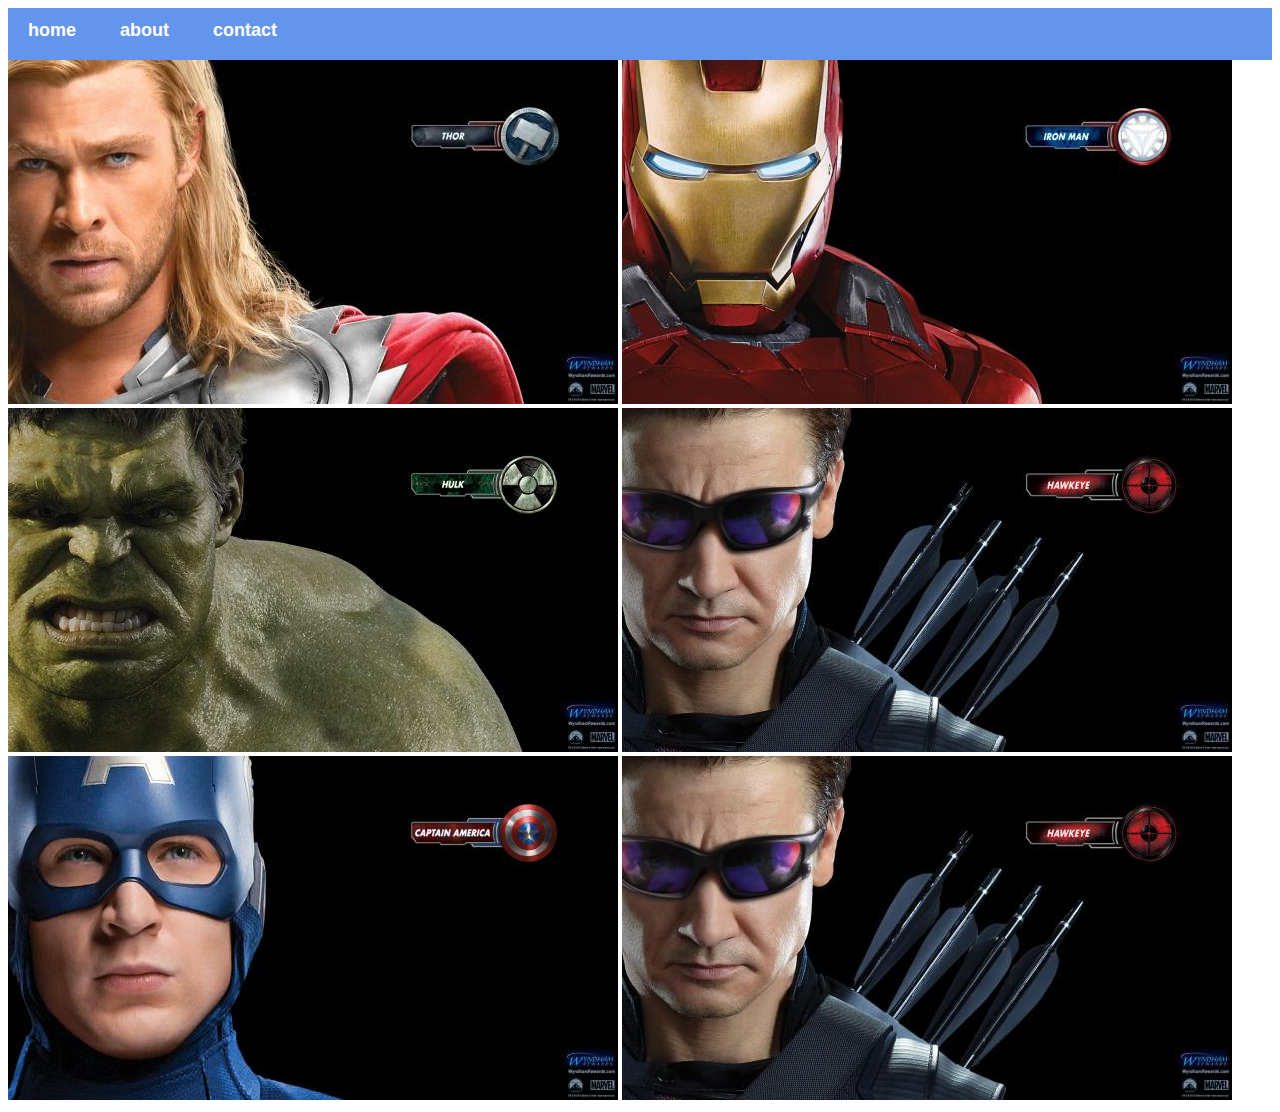
<file: index.html>
<!DOCTYPE html/>
<html>
    <head>
        <link rel="stylesheet" href="style.css">
    </head>
    <body>
        
        <div id="menu">
            <a href="index.html">home</a>
            <a href="about.html">about</a>
            <a href="contact.html">contact</a>
        </div>
        <div class="galleery">
            
            <a href="avengers-1.html"><img src="images/avengers_01.jpg"></a>
            <a href="avenger-2.html"><img src="images/avengers_02.jpg"></a>
            <a href="avenger-3.html"><img src="images/avengers_03.jpg"></a>
            <a href="avenger-4.html"><img src="images/avengers_04.jpg"></a>
            <a href="avengers-5.html"><img src="images/avengers_05.jpg"></a>
            <a href="avenger-6.html"><img src="images/avengers_04.jpg"></a>
                
        </div>
     </body>
</html>
</file>
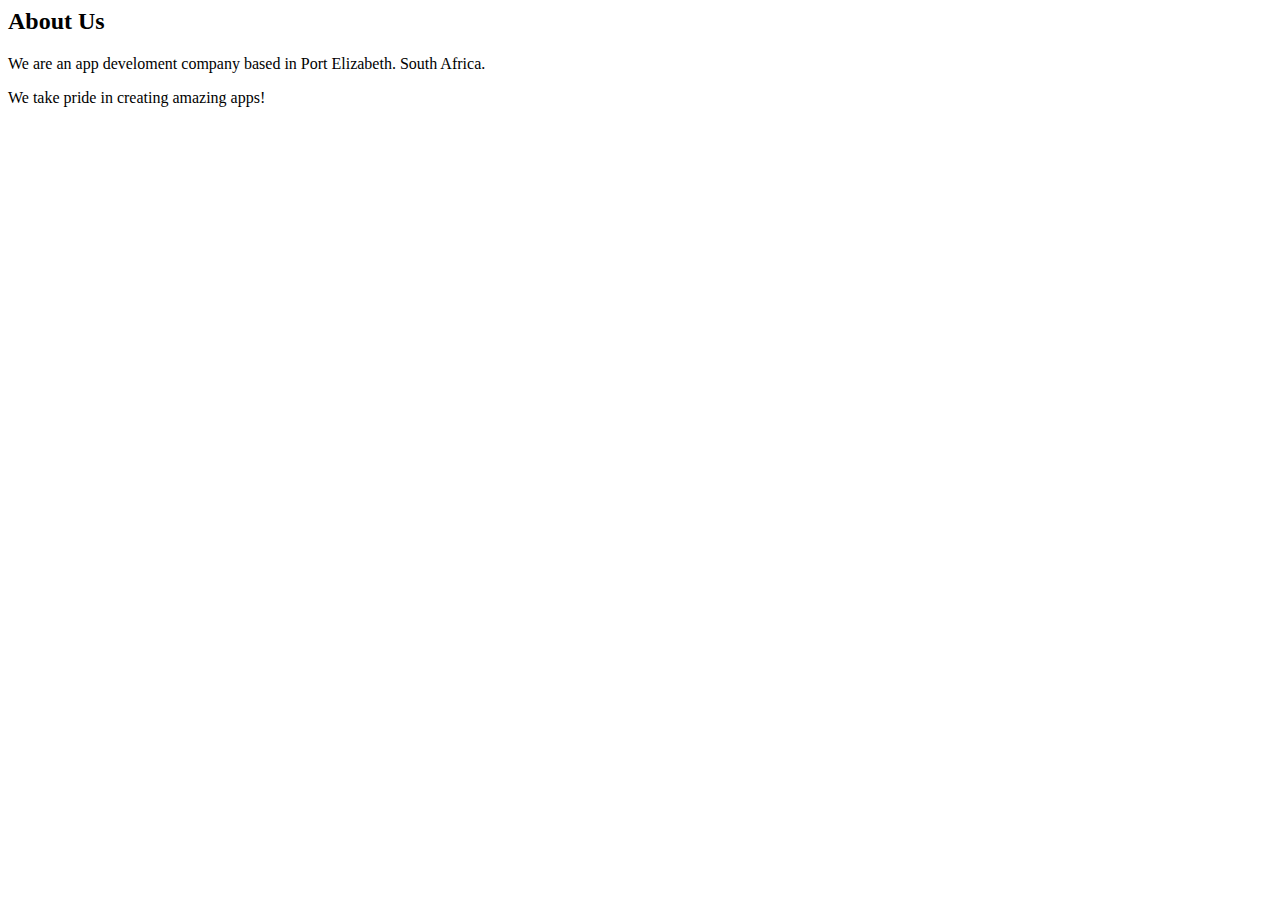
<file: about.html>
<!DOCTYPE html/>
<html>
    <head>
        <link rel="stylesheet" href="style.css">
    </head>
    <body>
        <h2>About Us</h2>
        <p>We are an app develoment company based in Port Elizabeth. South Africa.</p>
        <p>We take pride in creating amazing apps!</p>
        
        
    </body>
</html>
</file>
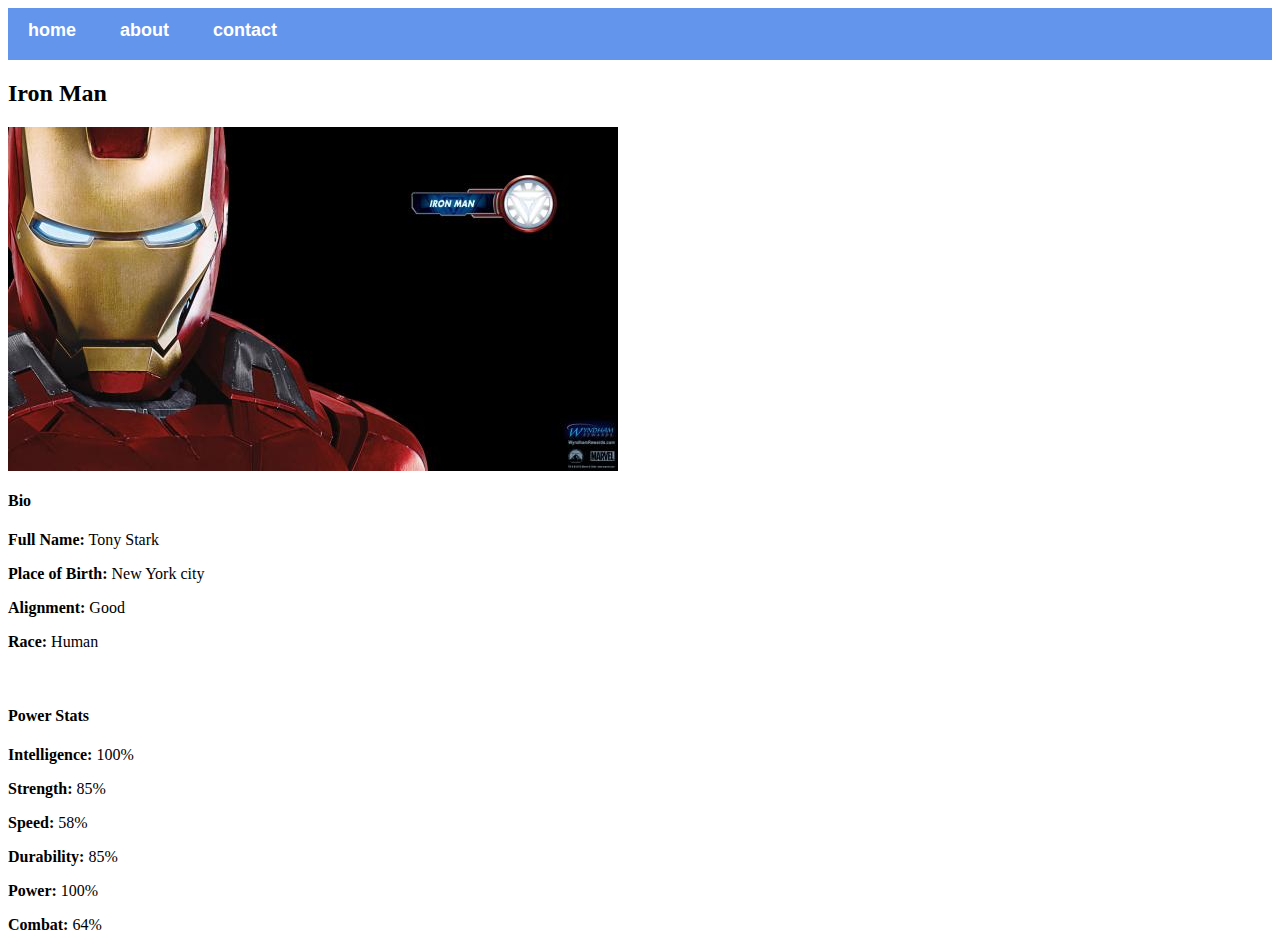
<file: avenger-2.html>
<!DOCTYPE html/>
<html>
    <head>
        <link rel="stylesheet" href="style.css">
    </head>
    <body>
         
        <div id="menu">
            <a href="index.html">home</a>
            <a href="about.html">about</a>
            <a href="contact.html">contact</a>
        </div>
        <h2>Iron Man</h2>
        <div class="galleery">
            <img src="images/avengers_02.jpg"/>
        </div>
        <h4>Bio</h4>
        <p><b>Full Name:</b> Tony Stark</p>
        <p><b>Place of Birth:</b> New York city</p>
        <p><b>Alignment:</b> Good</p>
        <p><b>Race:</b> Human</p>
        <br/>
        <h4>Power Stats</h4>
        <p><b>Intelligence:</b> 100%</p>
        <p><b>Strength:</b> 85%</p>
        <p><b>Speed:</b> 58%</p>
        <p><b>Durability:</b> 85%</p>
        <p><b>Power:</b> 100%</p>
        <p><b>Combat:</b> 64%</p>
        
        
    </body>
</html>
</file>
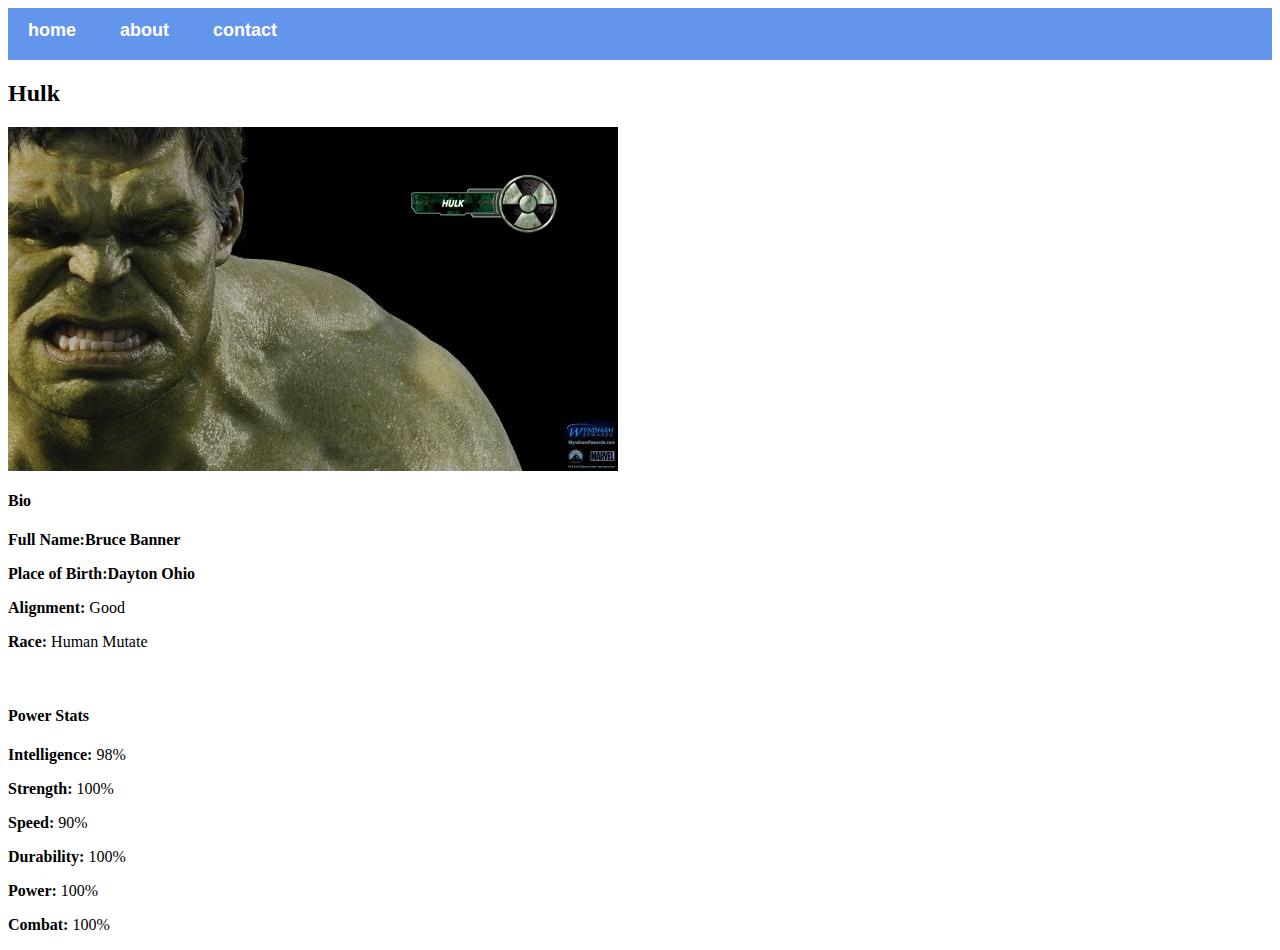
<file: avenger-3.html>
<!DOCTYPE html/>
<html>
    <head>
        <link rel="stylesheet" href="style.css">
    </head>
    <body>
         
        <div id="menu">
            <a href="index.html">home</a>
            <a href="about.html">about</a>
            <a href="contact.html">contact</a>
        </div>
        <h2>Hulk</h2>
        <div class="galleery">
            <img src="images/avengers_03.jpg"/>
        </div>
        <h4>Bio</h4>
        <p><b>Full Name:Bruce Banner</b> </p>
        <p><b>Place of Birth:Dayton Ohio</b> </p>
        <p><b>Alignment:</b> Good</p>
        <p><b>Race:</b> Human Mutate</p>
        <br/>
        <h4>Power Stats</h4>
        <p><b>Intelligence:</b> 98%</p>
        <p><b>Strength:</b> 100%</p>
        <p><b>Speed:</b> 90%</p>
        <p><b>Durability:</b> 100%</p>
        <p><b>Power:</b> 100%</p>
        <p><b>Combat:</b> 100%</p>
        
        
    </body>
</html>
</file>
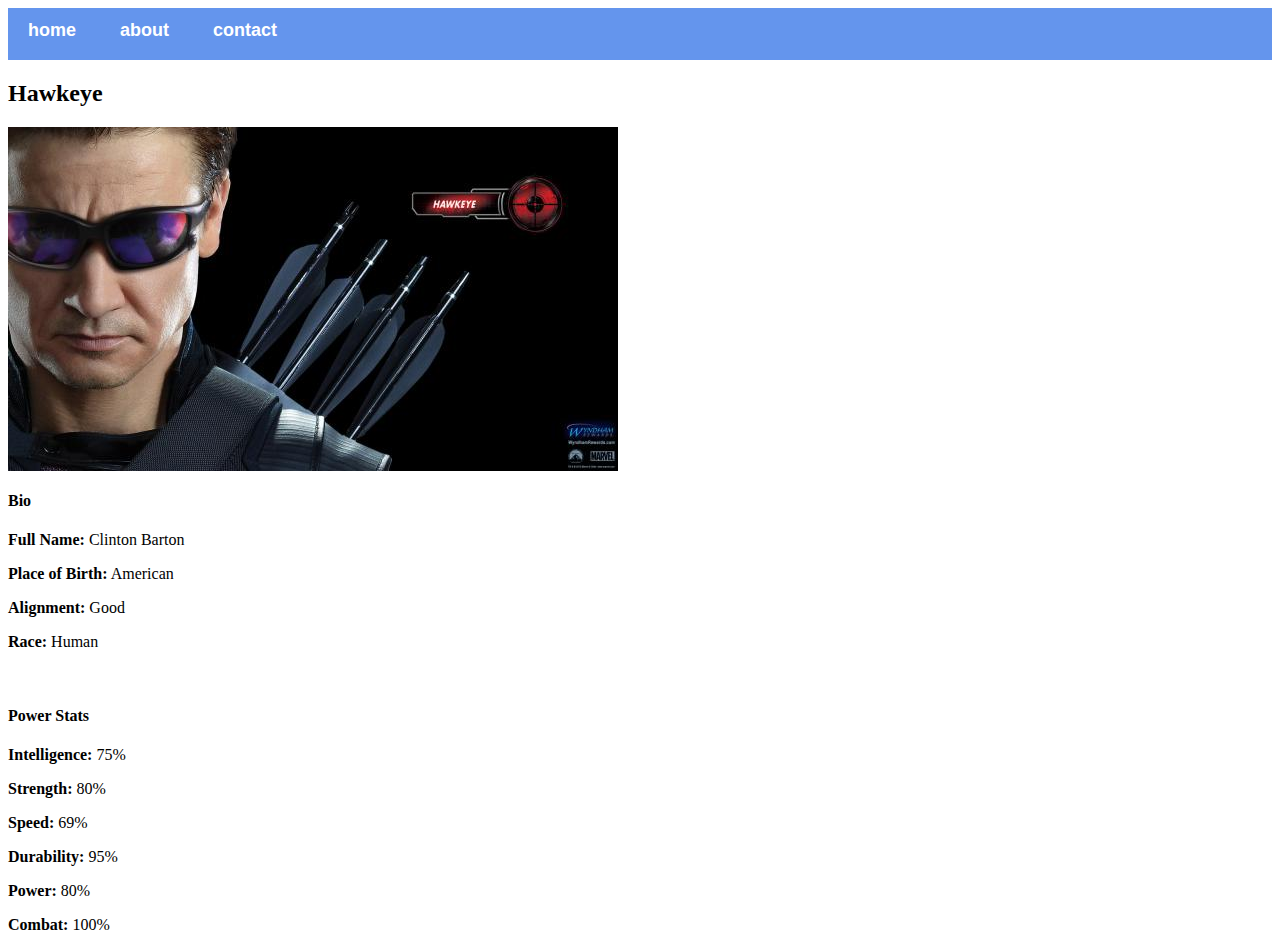
<file: avenger-4.html>
<!DOCTYPE html/>
<html>
    <head>
        <link rel="stylesheet" href="style.css">
    </head>
    <body>
         
        <div id="menu">
            <a href="index.html">home</a>
            <a href="about.html">about</a>
            <a href="contact.html">contact</a>
        </div>
        <h2>Hawkeye</h2>
        <div class="galleery">
            <img src="images/avengers_04.jpg"/>
        </div>
        <h4>Bio</h4>
        <p><b>Full Name:</b> Clinton Barton</p>
        <p><b>Place of Birth:</b> American </p>
        <p><b>Alignment:</b> Good</p>
        <p><b>Race:</b> Human </p>
        <br/>
        <h4>Power Stats</h4>
        <p><b>Intelligence:</b> 75%</p>
        <p><b>Strength:</b> 80%</p>
        <p><b>Speed:</b> 69%</p>
        <p><b>Durability:</b> 95%</p>
        <p><b>Power:</b> 80%</p>
        <p><b>Combat:</b> 100%</p>
        
        
    </body>
</html>
</file>
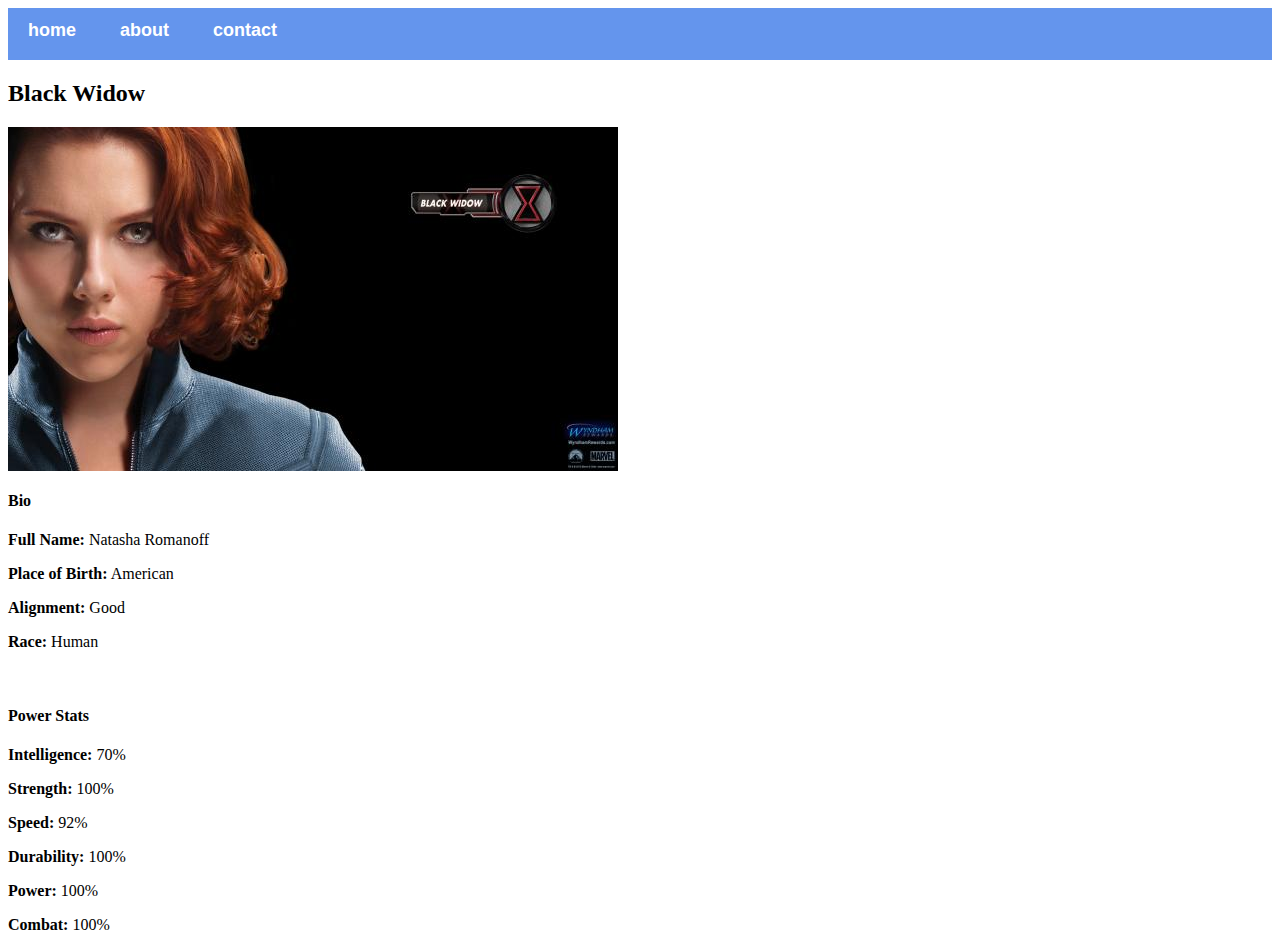
<file: avenger-6.html>
<!DOCTYPE html/>
<html>
    <head>
        <link rel="stylesheet" href="style.css">
    </head>
    <body>
         
        <div id="menu">
            <a href="index.html">home</a>
            <a href="about.html">about</a>
            <a href="contact.html">contact</a>
        </div>
        <h2>Black Widow</h2>
        <div class="galleery">
            <img src="images/avengers_06.jpg"/>
        </div>
        <h4>Bio</h4>
        <p><b>Full Name:</b> Natasha Romanoff</p>
        <p><b>Place of Birth:</b> American</p>
        <p><b>Alignment:</b> Good</p>
        <p><b>Race:</b> Human</p>
        <br/>
        <h4>Power Stats</h4>
        <p><b>Intelligence:</b> 70%</p>
        <p><b>Strength:</b> 100%</p>
        <p><b>Speed:</b> 92%</p>
        <p><b>Durability:</b> 100%</p>
        <p><b>Power:</b> 100%</p>
        <p><b>Combat:</b> 100%</p>
        
        
    </body>
</html>
</file>
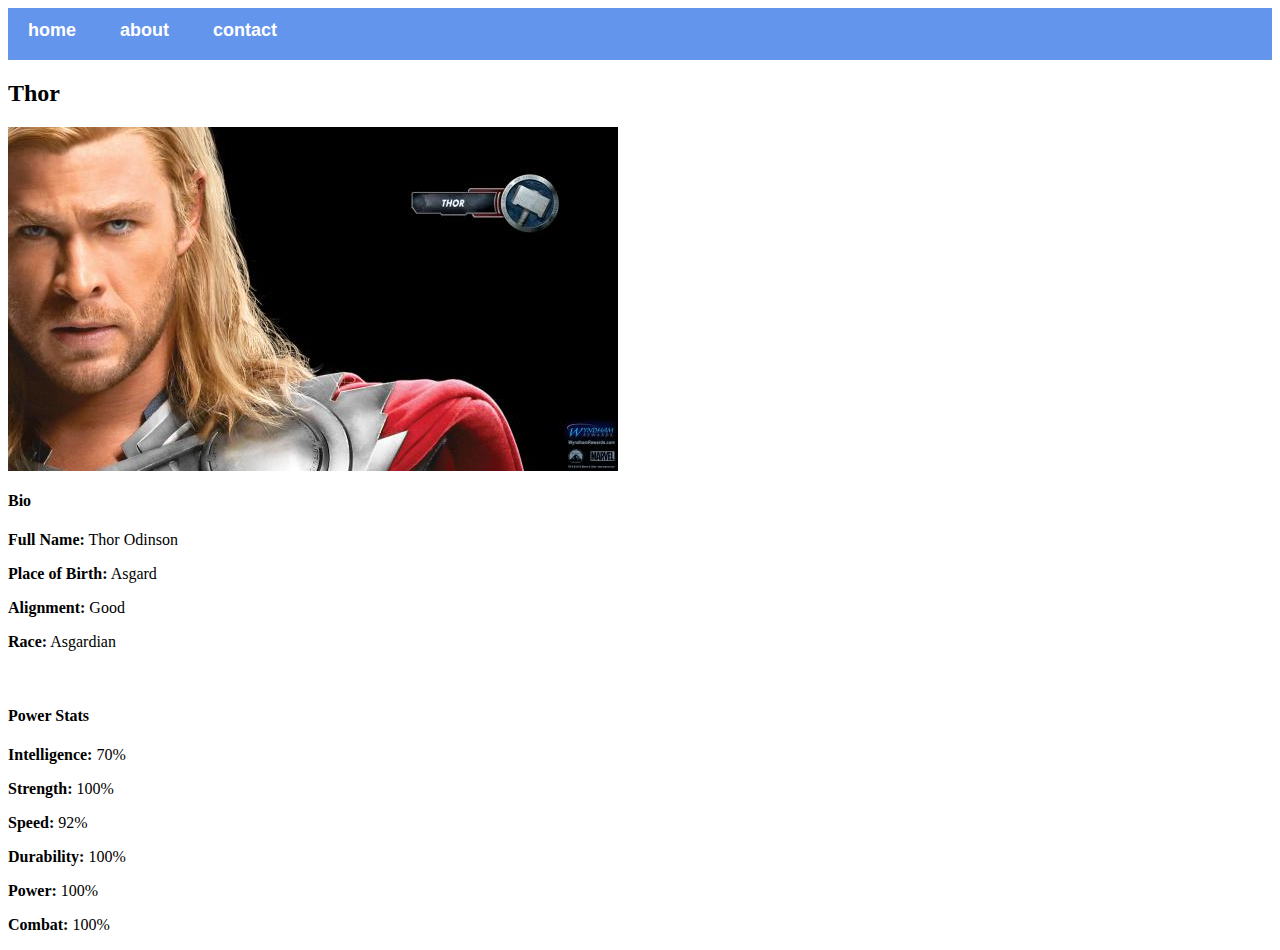
<file: avengers-1.html>
<!DOCTYPE html/>
<html>
    <head>
        <link rel="stylesheet" href="style.css">
    </head>
    <body>
         
        <div id="menu">
            <a href="index.html">home</a>
            <a href="about.html">about</a>
            <a href="contact.html">contact</a>
        </div>
        <h2>Thor</h2>
        <div class="galleery">
            <img src="images/avengers_01.jpg"/>
        </div>
        <h4>Bio</h4>
        <p><b>Full Name:</b> Thor Odinson</p>
        <p><b>Place of Birth:</b> Asgard</p>
        <p><b>Alignment:</b> Good</p>
        <p><b>Race:</b> Asgardian</p>
        <br/>
        <h4>Power Stats</h4>
        <p><b>Intelligence:</b> 70%</p>
        <p><b>Strength:</b> 100%</p>
        <p><b>Speed:</b> 92%</p>
        <p><b>Durability:</b> 100%</p>
        <p><b>Power:</b> 100%</p>
        <p><b>Combat:</b> 100%</p>
        
        
    </body>
</html>
</file>
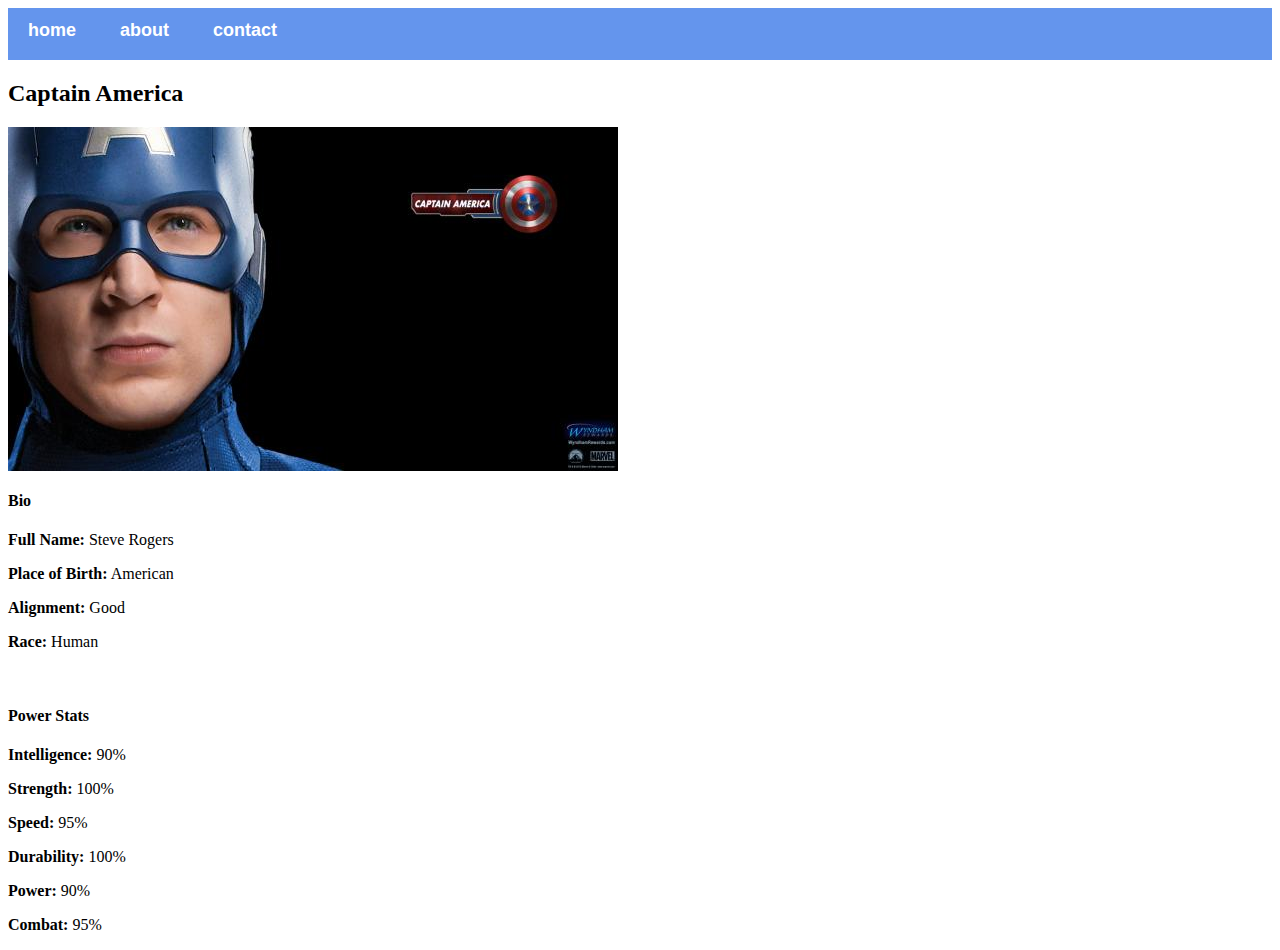
<file: avengers-5.html>
<!DOCTYPE html/>
<html>
    <head>
        <link rel="stylesheet" href="style.css">
    </head>
    <body>
         
        <div id="menu">
            <a href="index.html">home</a>
            <a href="about.html">about</a>
            <a href="contact.html">contact</a>
        </div>
        <h2>Captain America</h2>
        <div class="galleery">
            <img src="images/avengers_05.jpg"/>
        </div>
        <h4>Bio</h4>
        <p><b>Full Name:</b> Steve Rogers</p>
        <p><b>Place of Birth:</b> American</p>
        <p><b>Alignment:</b> Good</p>
        <p><b>Race:</b> Human</p>
        <br/>
        <h4>Power Stats</h4>
        <p><b>Intelligence:</b> 90%</p>
        <p><b>Strength:</b> 100%</p>
        <p><b>Speed:</b> 95%</p>
        <p><b>Durability:</b> 100%</p>
        <p><b>Power:</b> 90%</p>
        <p><b>Combat:</b> 95%</p>
        
        
    </body>
</html>
</file>
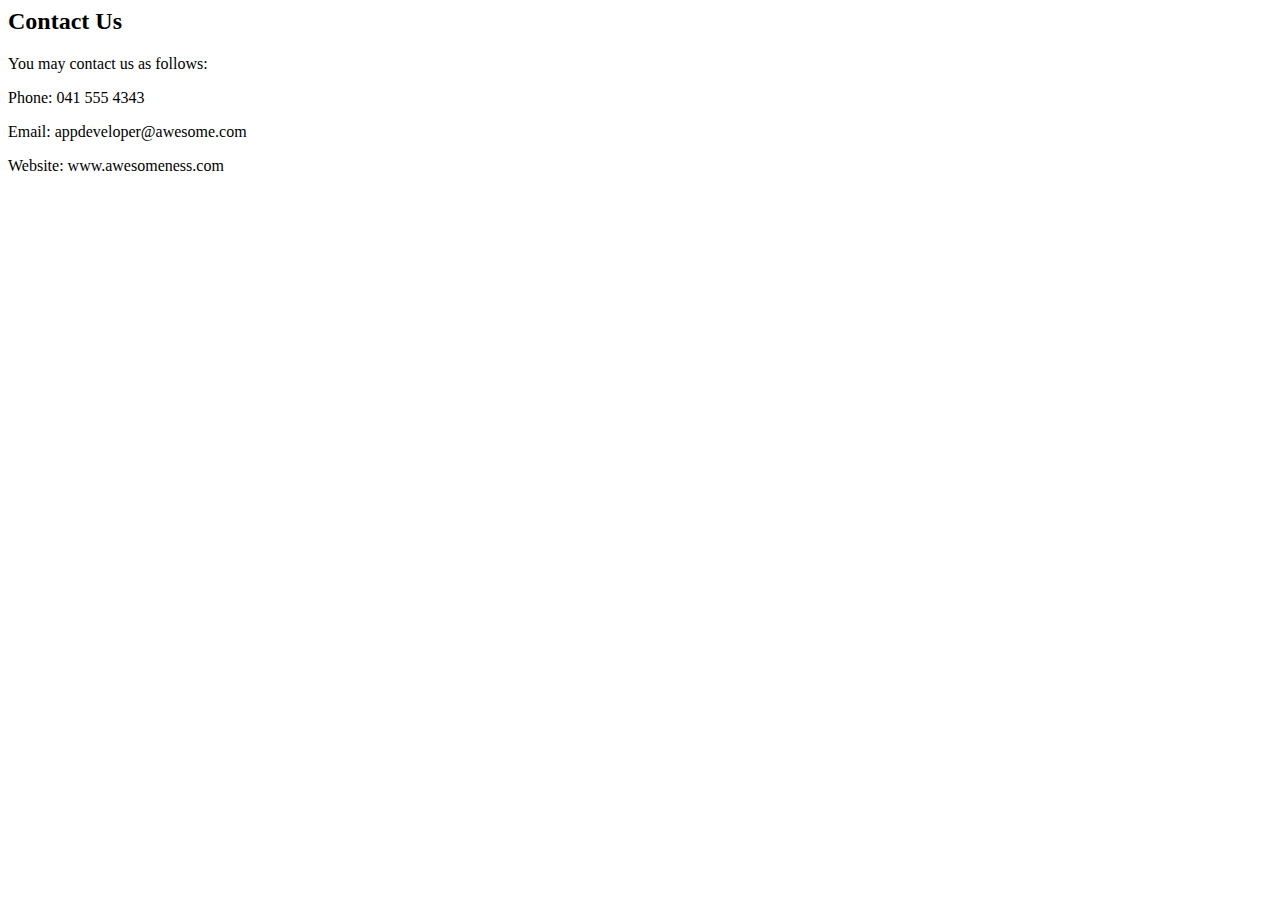
<file: contact.html>
<!DOCTYPE html/>
<html>
    <head>
        <link rel="stylesheet" href="style.css">
    </head>
    <body>
        <h2>Contact Us</h2>
        <p>You may contact us as follows:</p>
        <p>Phone: 041 555 4343</p>
        <p>Email: appdeveloper@awesome.com</p>
        <p>Website: www.awesomeness.com</p>
         </body>
</html>
</file>
<file: style.css>
.gallery img{
    width: 100%;
}


#menu{
    width: 100%;
    height: 40px;
    background-color : cornflowerblue;
    padding-top: 12px;
}

#menu a{
    color: #ffffff;
    font-family: Helveica, sans-serif;
    font-size: 18px;
    text-decoration: none;
    font-weight: 800;
    padding-left: 20px;
    padding-right: 20px;
}

#menu a:hover{
    color: #5077bd;
}
</file>
